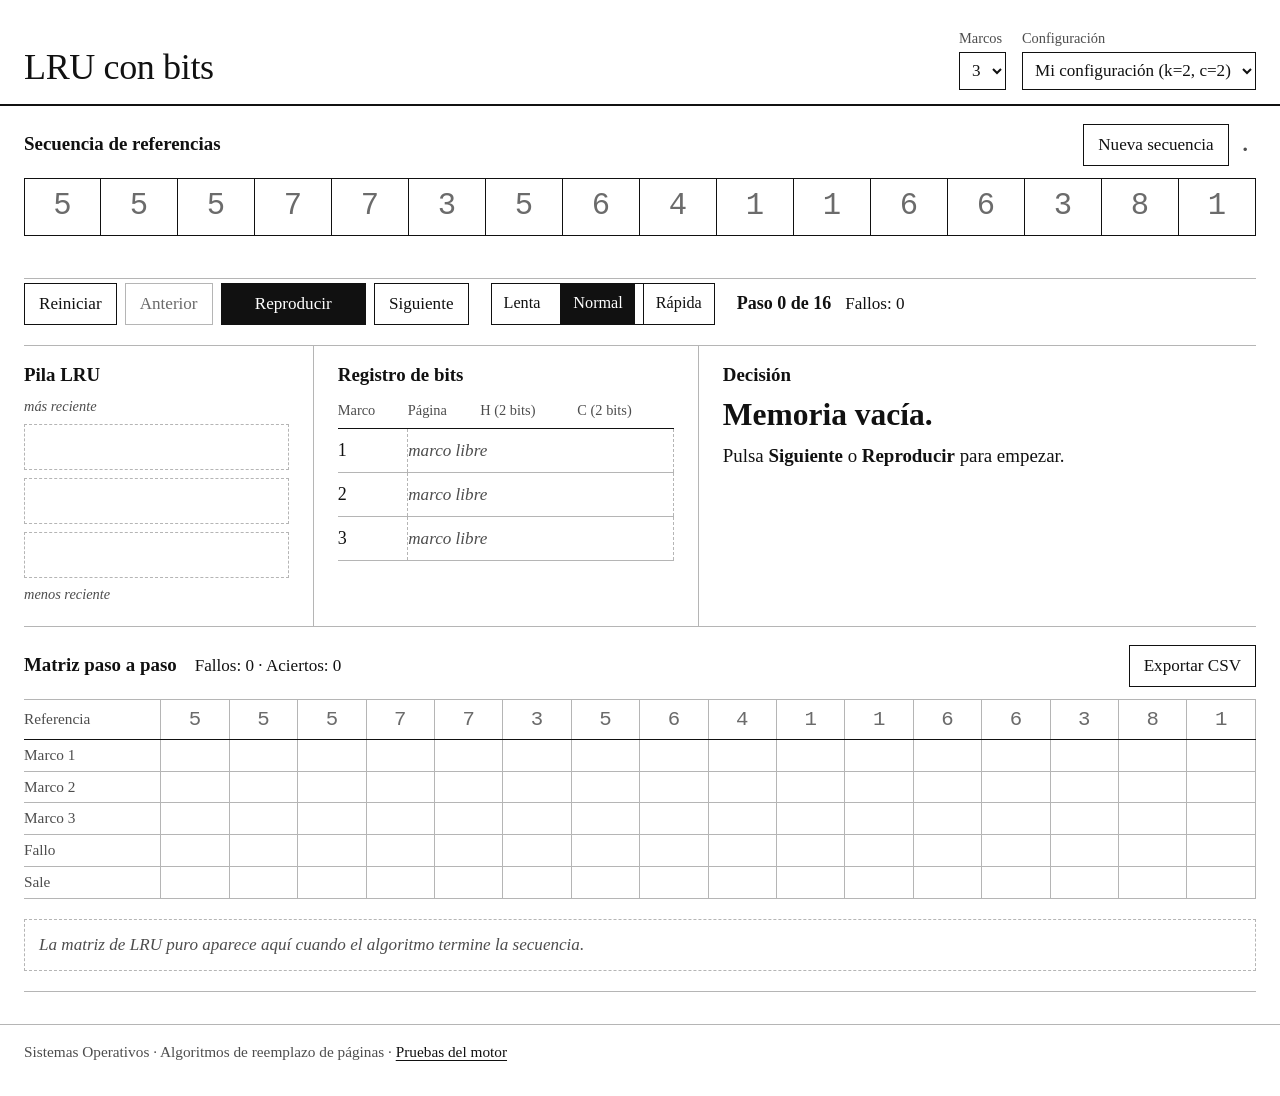
<file: index.html>
<!DOCTYPE html>
<html lang="es">
<head>
  <meta charset="utf-8">
  <meta name="viewport" content="width=device-width, initial-scale=1">
  <title>LRU con bits — paso a paso</title>
  <meta name="description" content="Simulación visual de LRU apoyado con bits de referencia (historia y contador) para Sistemas Operativos.">
  <link rel="stylesheet" href="styles.css">
</head>
<body>
  <a class="saltar" href="#principal">Saltar al contenido</a>

  <header class="encabezado">
    <div class="titulo">
      <h1>LRU con bits</h1>
    </div>

    <form class="config" id="config" onsubmit="return false" aria-label="Configuración">
      <label class="campo">
        <span>Marcos</span>
        <select id="selMarcos">
          <option>1</option><option>2</option><option selected>3</option>
          <option>4</option><option>5</option><option>6</option>
        </select>
      </label>
      <label class="campo">
        <span>Configuración</span>
        <select id="selModo">
          <option value="puro">LRU puro (0 bits)</option>
          <option value="mia" selected>Mi configuración (k=2, c=2)</option>
          <option value="custom">Personalizada…</option>
        </select>
      </label>
      <div class="personalizada" id="personalizada" hidden>
        <label class="campo">
          <span>k (historia)</span>
          <select id="selK"><option>0</option><option selected>2</option><option>3</option><option>4</option></select>
        </label>
        <label class="campo">
          <span>c (contador)</span>
          <select id="selC"><option>0</option><option>1</option><option selected>2</option><option>3</option></select>
        </label>
        <label class="campo">
          <span>Orden de reglas</span>
          <select id="selOrden">
            <option value="HCL" selected>Historia → Contador → LRU</option>
            <option value="CHL">Contador → Historia → LRU</option>
          </select>
        </label>
      </div>
    </form>
  </header>

  <main id="principal">
    <!-- Secuencia -->
    <section class="tarjeta secuencia" aria-labelledby="tSecuencia">
      <div class="fila-titulo">
        <h2 id="tSecuencia">Secuencia de referencias</h2>
        <div class="acciones-seq">
          <button class="btn" id="btnNueva" type="button" title="Atajo: N">Nueva secuencia</button>
          <button class="enlace punto" id="btnProfesor" type="button" title="Usar la secuencia del profesor" aria-label="Usar la secuencia del profesor">.</button>
        </div>
      </div>
      <ol class="tira" id="tira" aria-label="Referencias"></ol>
    </section>

    <!-- Controles -->
    <section class="tarjeta controles" aria-label="Controles de la simulación">
      <div class="grupo">
        <button class="btn" id="btnReiniciar" type="button">Reiniciar</button>
        <button class="btn" id="btnAnterior" type="button" title="Atajo: ←">Anterior</button>
        <button class="btn primario" id="btnPlay" type="button" title="Atajo: espacio">Reproducir</button>
        <button class="btn" id="btnSiguiente" type="button" title="Atajo: →">Siguiente</button>
      </div>
      <div class="grupo segmentado" role="radiogroup" aria-label="Velocidad">
        <button type="button" role="radio" data-vel="lenta" aria-checked="false">Lenta</button>
        <button type="button" role="radio" data-vel="normal" aria-checked="true">Normal</button>
        <button type="button" role="radio" data-vel="rapida" aria-checked="false">Rápida</button>
      </div>
      <div class="grupo marcador" aria-live="polite">
        <span id="pasoInfo">Paso 0 de 16</span>
        <span class="dato" id="fallosInfo">0 fallos</span>
      </div>
    </section>

    <!-- Paneles centrales -->
    <div class="paneles">
      <section class="tarjeta panel" aria-labelledby="tPila">
        <h2 id="tPila">Pila LRU</h2>
        <div class="eje arriba">más reciente</div>
        <div class="pila" id="pila"></div>
        <div class="eje abajo">menos reciente</div>
      </section>

      <section class="tarjeta panel" aria-labelledby="tBits">
        <h2 id="tBits">Registro de bits</h2>
        <div class="registro" id="registro"></div>
      </section>

      <section class="tarjeta panel" aria-labelledby="tDecision">
        <h2 id="tDecision">Decisión</h2>
        <div class="decision" id="decision" aria-live="polite"></div>
      </section>
    </div>

    <!-- Matriz -->
    <section class="tarjeta" aria-labelledby="tMatriz">
      <div class="fila-titulo">
        <h2 id="tMatriz">Matriz paso a paso</h2>
        <span class="dato" id="matrizFallos"></span>
        <button class="btn derecha" id="btnCSV" type="button">Exportar CSV</button>
      </div>
      <div class="matriz-scroll">
        <table class="matriz" id="matriz"></table>
      </div>

      <!-- LRU puro: aparece cuando el algoritmo termina la secuencia -->
      <div id="comparaLRU">
        <p class="vacio" id="lruPendiente">La matriz de LRU puro aparece aquí cuando el algoritmo termine la secuencia.</p>
        <div id="lruListo" hidden>
          <div class="fila-titulo">
            <h3 id="tLRU">LRU puro (misma secuencia)</h3>
            <span class="dato" id="lruFallos"></span>
          </div>
          <div class="matriz-scroll">
            <table class="matriz" id="matrizLRU" aria-labelledby="tLRU"></table>
          </div>
          <div class="leyenda">
            <span><i class="dif"></i>uno falla y el otro acierta</span>
            <span><i class="borde"></i>fila Fallo distinta</span>
          </div>
          <div class="comparacion" id="comparacion" aria-live="polite"></div>
        </div>
      </div>
    </section>

    <!-- Resultados -->
    <section class="tarjeta resultados" id="resultados" aria-labelledby="tRes" hidden>
      <h2 id="tRes">Resultados</h2>
      <p class="frase-final" id="fraseFinal"></p>
      <div class="res-grid">
        <div>
          <table class="tabla" id="tablaRes"></table>
        </div>
        <figure>
          <figcaption>Fallos por algoritmo</figcaption>
          <svg id="barras" viewBox="0 0 420 200" role="img" aria-label="Gráfica de barras de fallos"></svg>
        </figure>
        <figure>
          <figcaption>Fallos según número de marcos</figcaption>
          <svg id="lineas" viewBox="0 0 420 220" role="img" aria-label="Gráfica de fallos según marcos"></svg>
        </figure>
      </div>

      <div class="cien">
        <button class="btn primario" id="btn100" type="button">Probar 100 secuencias aleatorias</button>
        <div id="res100" class="res100" aria-live="polite"></div>
      </div>
    </section>
  </main>

  <footer class="pie">
    Sistemas Operativos · Algoritmos de reemplazo de páginas · <a href="tests.html">Pruebas del motor</a>
  </footer>

  <script src="engine.js"></script>
  <script src="app.js"></script>
</body>
</html>
</file>
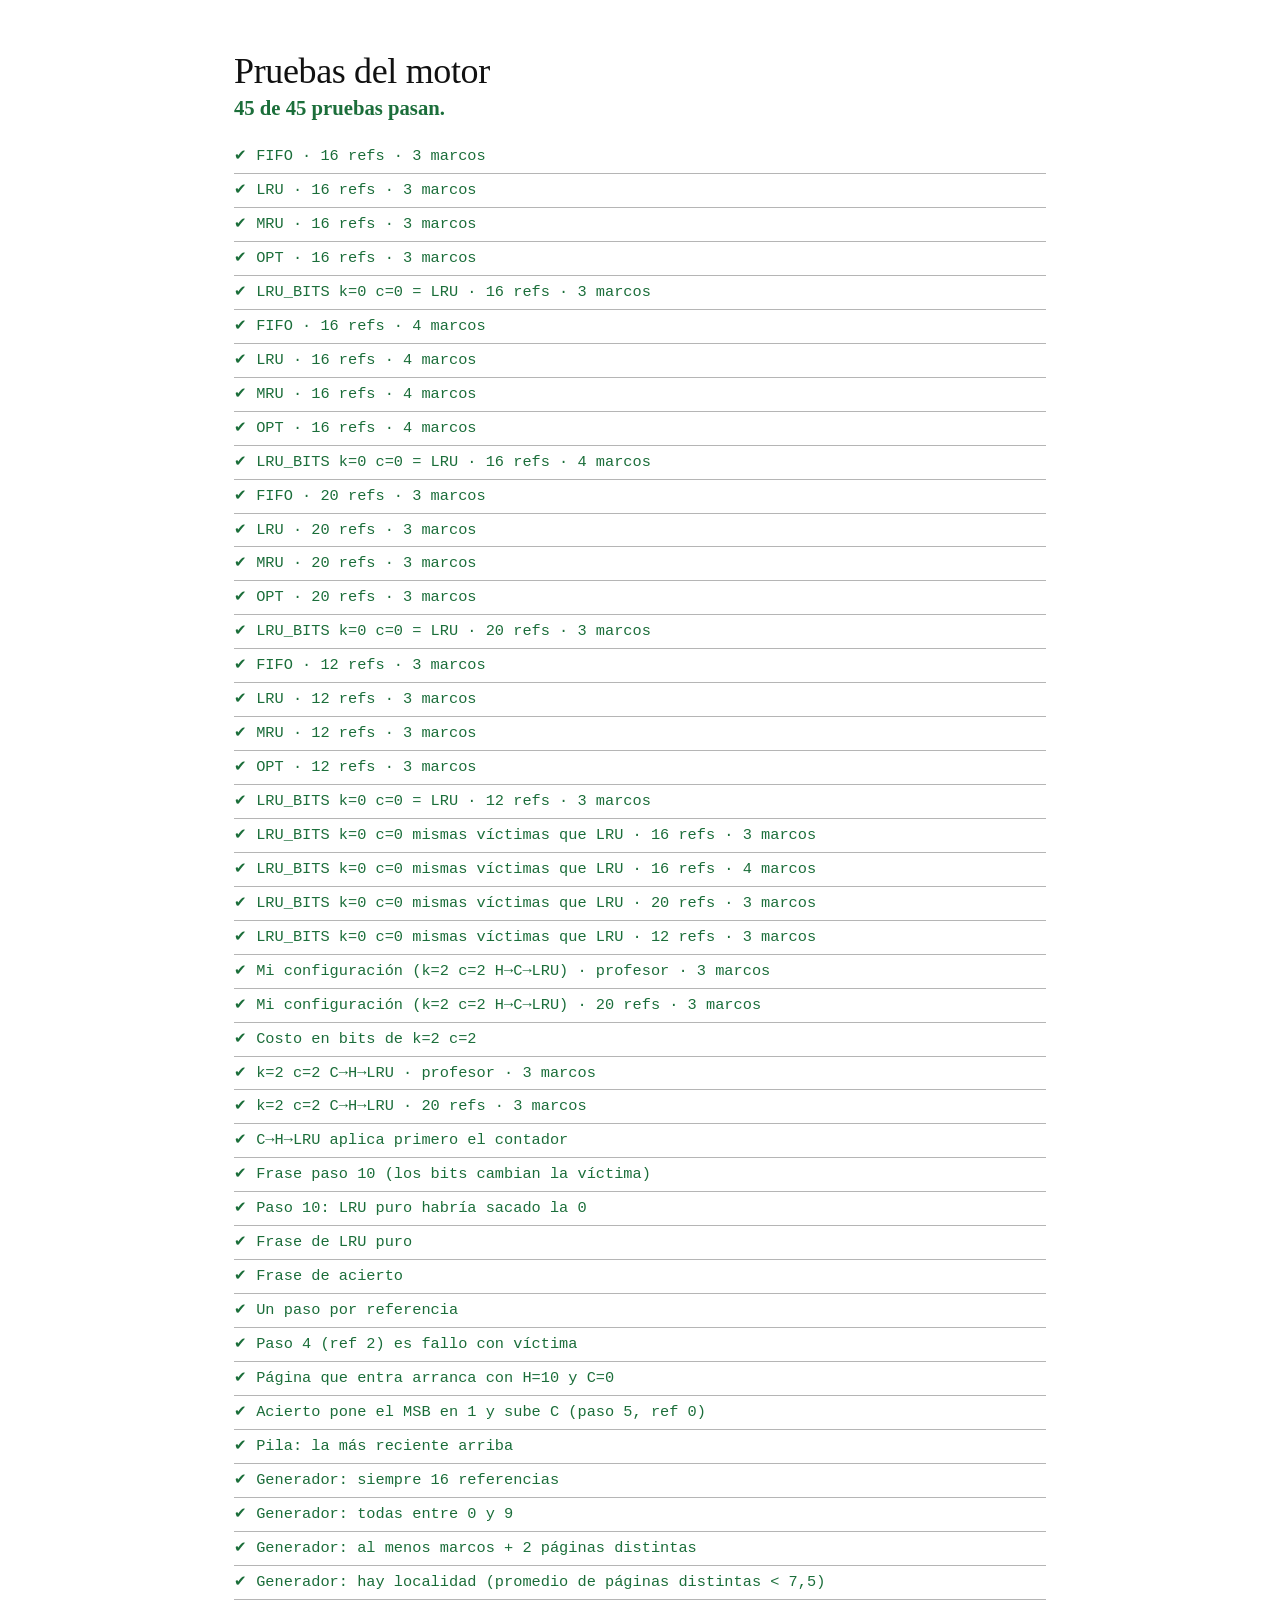
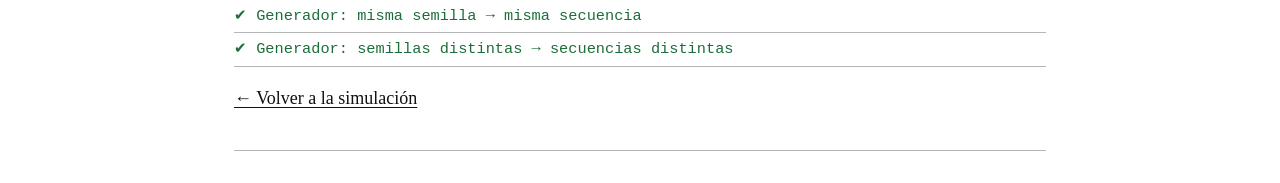
<file: tests.html>
<!DOCTYPE html>
<html lang="es">
<head>
  <meta charset="utf-8">
  <meta name="viewport" content="width=device-width, initial-scale=1">
  <title>Pruebas del motor</title>
  <link rel="stylesheet" href="styles.css">
</head>
<body>
  <main class="pruebas">
    <section class="tarjeta">
      <h1>Pruebas del motor</h1>
      <p id="resumen" class="frase-final"></p>
      <ul id="lista" class="lista-pruebas"></ul>
      <p><a href="index.html">← Volver a la simulación</a></p>
    </section>
  </main>
  <script src="engine.js"></script>
  <script src="tests.js"></script>
  <script>
    (function () {
      var r = window.RESULTADOS_PRUEBAS;
      var lista = document.getElementById('lista');
      r.resultados.forEach(function (t) {
        var li = document.createElement('li');
        li.className = t.ok ? 'ok' : 'mal';
        li.textContent = (t.ok ? '✔ ' : '✘ ') + t.nombre +
          (t.ok ? '' : ' → obtenido ' + JSON.stringify(t.obtenido) + ', esperado ' + JSON.stringify(t.esperado));
        lista.appendChild(li);
      });
      var res = document.getElementById('resumen');
      res.textContent = r.aprobadas + ' de ' + r.resultados.length + ' pruebas pasan.';
      res.className = 'frase-final ' + (r.aprobadas === r.resultados.length ? 'gana' : 'pierde');
    })();
  </script>
</body>
</html>
</file>
<file: styles.css>
/*
 * LRU con bits · estilo "apuntes": papel blanco, tinta negra, como un libro de texto.
 * Pensado para proyectar en clase: letra grande, contraste alto, nada decorativo.
 * Color solo con significado: rojo = fallo / sale, verde = acierto, amarillo = paso actual.
 */
:root {
  --papel: #ffffff;
  --tinta: #111111;
  --tenue: #4d4d4d;        /* texto secundario: 8.6:1 sobre blanco */
  --tachado: #6b6b6b;      /* candidatas descartadas, ceros: 5.3:1 */
  --linea: #111111;
  --linea-suave: #b5b5b5;
  --rojo: #b3261e;         /* 6.6:1 */
  --verde: #1b6e3a;        /* 6.5:1 */
  --marca: #fff176;        /* resaltador del paso actual */
  --marca-suave: #fff9c4;  /* pasos donde los bits y LRU puro difieren */

  /* Serif con números normales (Georgia los tiene "antiguos" y el 0 parece una o) */
  --serif: Charter, "Bitstream Charter", Cambria, "Sitka Text", "Times New Roman", serif;
  --mono: "Courier New", Courier, ui-monospace, monospace;

  --dur: 700ms;            /* lo ajusta la velocidad */
  --alto-pila: 58px;
  --celda-bit: 30px;
  --sale: cubic-bezier(.16, 1, .3, 1);
}

* { box-sizing: border-box; }
html { font-size: 112.5%; -webkit-text-size-adjust: 100%; } /* 18px de base: se lee proyectado */

body {
  margin: 0;
  background: var(--papel);
  color: var(--tinta);
  font-family: var(--serif);
  line-height: 1.5;
  font-variant-numeric: lining-nums tabular-nums;
}
::selection { background: var(--marca); color: var(--tinta); }

h1, h2 { margin: 0; line-height: 1.2; font-weight: bold; }
h1 { font-size: 2rem; font-weight: normal; letter-spacing: -0.01em; }
h2 { font-size: 1.05rem; }

a { color: var(--tinta); text-underline-offset: 3px; }
:focus-visible { outline: 3px solid var(--tinta); outline-offset: 3px; box-shadow: 0 0 0 7px var(--marca); }

.saltar { position: absolute; left: -9999px; }
.saltar:focus { left: 16px; top: 8px; background: var(--papel); padding: 6px 10px; z-index: 10; }

/* ---------- Estructura ---------- */
.encabezado, main, .pie { max-width: 1320px; margin: 0 auto; padding: 0 24px; }
.encabezado {
  display: flex; flex-wrap: wrap; gap: 12px 32px; align-items: flex-end; justify-content: space-between;
  padding-top: 28px; padding-bottom: 14px; border-bottom: 2px solid var(--linea);
}
main { display: grid; gap: 0; padding-bottom: 32px; }
.pie { color: var(--tenue); font-size: 0.85rem; padding-top: 16px; padding-bottom: 32px; border-top: 1px solid var(--linea-suave); }

/* Cada sección es un bloque de apuntes separado por una línea, no una tarjeta */
.tarjeta { padding: 18px 0 20px; border-bottom: 1px solid var(--linea-suave); min-width: 0; }
.tarjeta.controles { padding-top: 4px; }
.fila-titulo { display: flex; flex-wrap: wrap; align-items: baseline; gap: 6px 18px; margin-bottom: 12px; }
.ayuda { color: var(--tenue); font-size: 0.9rem; margin: 2px 0 10px; }

/* ---------- Configuración ---------- */
.config { display: flex; flex-wrap: wrap; gap: 10px 16px; align-items: flex-end; }
.personalizada { display: contents; }
.personalizada[hidden] { display: none; }
.campo { display: grid; gap: 2px; font-size: 0.8rem; color: var(--tenue); }
select {
  font: inherit; font-size: 0.95rem; color: var(--tinta); background: var(--papel);
  border: 1px solid var(--linea); border-radius: 0; padding: 5px 8px; min-height: 38px;
}

/* ---------- Botones ---------- */
.btn {
  font: inherit; font-size: 0.95rem; color: var(--tinta); background: var(--papel);
  border: 1px solid var(--linea); border-radius: 0; padding: 7px 14px; min-height: 42px; cursor: pointer;
}
.btn:hover { background: #f2f2f2; }
.btn:active { background: #e6e6e6; }
.btn:disabled { color: var(--tachado); border-color: var(--linea-suave); background: var(--papel); cursor: not-allowed; }
.btn.primario { background: var(--tinta); color: var(--papel); min-width: 8.5em; }
.btn.primario:hover { background: #333; }
.derecha { margin-left: auto; }
.enlace { font: inherit; background: none; border: 0; color: var(--tinta); text-decoration: underline; cursor: pointer; padding: 4px; }

.segmentado { display: inline-flex; border: 1px solid var(--linea); }
.segmentado button {
  font: inherit; font-size: 0.9rem; border: 0; background: var(--papel); color: var(--tinta);
  padding: 7px 12px; min-height: 40px; cursor: pointer;
}
.segmentado button + button { border-left: 1px solid var(--linea); }
.segmentado button[aria-checked="true"] { background: var(--tinta); color: var(--papel); }

.dato { font-size: 0.95rem; }

/* ---------- Secuencia ---------- */
.acciones-seq { display: flex; align-items: center; gap: 6px; margin-left: auto; }
.tira {
  list-style: none; margin: 0; padding: 0 0 22px;
  display: grid; grid-template-columns: repeat(16, minmax(0, 1fr));
}
.tira li {
  position: relative; display: grid; place-items: center; height: 58px; cursor: pointer;
  font-family: var(--mono); font-weight: bold; font-size: 1.7rem;
  border: 1px solid var(--linea); margin-left: -1px; background: var(--papel);
}
.tira li:first-child { margin-left: 0; }
.tira li:not(.hecha) { color: var(--tachado); font-weight: normal; }
.tira li.hecha.fallo::after {
  content: "F"; position: absolute; top: 100%; left: 0; right: 0; text-align: center;
  font-family: var(--serif); font-weight: bold; font-size: 0.85rem; color: var(--rojo); padding-top: 2px;
}
.tira li.actual { background: var(--marca); outline: 3px solid var(--linea); outline-offset: -3px; z-index: 1; }
.tira li:hover { background: #f2f2f2; }
.tira li.actual:hover { background: var(--marca); }
.tira li .n { display: none; }

/* ---------- Controles ---------- */
.controles { display: flex; flex-wrap: wrap; align-items: center; gap: 12px 22px; }
.grupo { display: flex; align-items: center; gap: 8px; flex-wrap: wrap; }
.marcador { gap: 14px; }
#pasoInfo { font-weight: bold; }

/* ---------- Paneles ---------- */
.paneles {
  display: grid; grid-template-columns: minmax(190px, 0.75fr) minmax(280px, 1fr) minmax(340px, 1.45fr);
  border-bottom: 1px solid var(--linea-suave);
}
.paneles .panel { border-bottom: 0; padding-right: 24px; }
.paneles .panel + .panel { padding-left: 24px; border-left: 1px solid var(--linea-suave); }
.paneles .panel:last-child { padding-right: 0; }
.panel h2 { margin-bottom: 10px; }

/* Pila */
.eje { font-size: 0.8rem; color: var(--tenue); font-style: italic; }
.eje.arriba { margin-bottom: 6px; }
.eje.abajo { margin-top: 6px; }
.pila { position: relative; width: 100%; max-width: 280px; }
.ranura { position: absolute; left: 0; right: 0; height: calc(var(--alto-pila) - 8px); border: 1px dashed var(--linea-suave); }
.pag {
  position: absolute; left: 0; right: 0; height: calc(var(--alto-pila) - 8px);
  display: flex; align-items: center; gap: 12px; padding: 0 12px;
  background: var(--papel); border: 2px solid var(--linea);
  transition: top var(--dur) var(--sale);
  z-index: 1;
}
.pag .dig { font-family: var(--mono); font-weight: bold; font-size: 1.7rem; min-width: 1.2ch; }
.pag .meta { font-size: 0.8rem; color: var(--tenue); white-space: nowrap; overflow: hidden; text-overflow: ellipsis; }
.pag.usada .meta { color: var(--verde); font-weight: bold; }
.pag.nueva .meta { color: var(--rojo); font-weight: bold; }
.pag.entrando { animation: entra var(--dur) var(--sale) both, resalta calc(var(--dur) * 2) ease-out both; }
.pag.sale { border-color: var(--rojo); color: var(--rojo); animation: sale calc(var(--dur) * 1.2) ease-in forwards; z-index: 2; }
.pag.sale .meta { color: var(--rojo); }
.pag.marcada { border-style: dashed; }
.pag.marcada .meta { color: var(--tinta); font-style: italic; }
.pila.sin-anim .pag { transition: none; animation: none; }
.pila.sin-anim .pag.sale { display: none; }

@keyframes entra { from { transform: translateX(-40%); opacity: 0; } to { transform: none; opacity: 1; } }
@keyframes sale { 0% { transform: none; opacity: 1; } 100% { transform: translateX(110%); opacity: 0; } }
@keyframes resalta { from { background: var(--marca); } to { background: var(--papel); } }

/* Registro de bits */
.registro table { width: 100%; border-collapse: collapse; }
.registro th { font-size: 0.8rem; font-weight: normal; color: var(--tenue); text-align: left; padding: 4px 8px 6px 0; border-bottom: 1px solid var(--linea); }
.registro td { padding: 8px 8px 8px 0; border-bottom: 1px solid var(--linea-suave); vertical-align: middle; }
.registro .pg { font-family: var(--mono); font-weight: bold; font-size: 1.5rem; }
.registro tr.ref td { background: var(--marca); }
.registro tr.fila-nueva td { animation: resalta calc(var(--dur) * 2) ease-out both; }
.registro .vacio { color: var(--tenue); font-style: italic; }
.registro .dec { font-family: var(--mono); font-size: 0.85rem; color: var(--tenue); margin-left: 6px; }
.bits { display: inline-flex; gap: 2px; position: relative; vertical-align: middle; }
.bit {
  width: var(--celda-bit); height: var(--celda-bit); display: grid; place-items: center;
  font-family: var(--mono); font-size: 1.05rem; color: var(--tachado);
  border: 1px solid var(--linea-suave); background: var(--papel);
}
.bit.uno { color: var(--tinta); font-weight: bold; border-color: var(--linea); }
.bits.desplaza .bit:not(.cae) { animation: corre var(--dur) var(--sale) both; }
.bits.desplaza .bit.msb, .bit.nuevo1 { animation: entraBit var(--dur) var(--sale) both; }
.bit.cae { position: absolute; right: calc(-1 * var(--celda-bit) - 2px); top: 0; animation: cae calc(var(--dur) * 1.1) ease-in forwards; }
.sin-bits { color: var(--tenue); }
@keyframes corre { from { transform: translateX(calc(-1 * var(--celda-bit) - 2px)); } to { transform: none; } }
@keyframes entraBit { from { transform: translateX(-100%); opacity: 0; } to { transform: none; opacity: 1; } }
@keyframes cae { 0% { transform: none; opacity: 1; } 100% { transform: translate(6px, 36px) rotate(20deg); opacity: 0; } }

/* Decisión: se lee como un ejercicio resuelto, con el veredicto arriba */
.decision { display: grid; gap: 8px; align-content: start; }
.titular { margin: 0; font-size: 1.75rem; font-weight: bold; line-height: 1.2; }
.rojo { color: var(--rojo); }
.verde { color: var(--verde); }
.explica { margin: 0; font-size: 1.05rem; max-width: 42ch; }
.contexto { margin: 8px 0 0; color: var(--tenue); font-size: 0.9rem; }
.reglas { margin: 0; padding-left: 1.4em; display: grid; gap: 4px; font-size: 1rem; }
.reglas li { animation: aparece var(--dur) ease-out both; }
.reglas .nombre { font-weight: bold; }
.ficha { font-family: var(--mono); white-space: nowrap; }
.ficha .v { color: var(--tenue); }
.ficha.tachada { color: var(--tachado); text-decoration: line-through; text-decoration-thickness: 2px; animation: tacha var(--dur) ease-out both; }
.ficha.tachada .v { color: var(--tachado); }
.ficha.victima { color: var(--rojo); font-weight: bold; }
.ficha.victima .v { color: var(--rojo); }
.contraste { margin: 6px 0 0; font-size: 0.95rem; font-style: italic; animation: aparece var(--dur) ease-out both; }
.decision > .titular, .decision > .explica { animation: aparece var(--dur) ease-out both; }
@keyframes aparece { from { opacity: 0; } to { opacity: 1; } }
@keyframes tacha { from { color: var(--tinta); text-decoration-color: transparent; } to { color: var(--tachado); text-decoration-color: currentColor; } }


/* ---------- Matriz ---------- */
.matriz-scroll { overflow-x: auto; -webkit-overflow-scrolling: touch; padding-bottom: 4px; }
.matriz { border-collapse: collapse; font-family: var(--mono); min-width: 760px; width: 100%; }
.matriz th, .matriz td { text-align: center; padding: 4px 2px; border: 1px solid var(--linea-suave); min-width: 42px; }
.matriz th[scope="row"] {
  font-family: var(--serif); font-weight: normal; font-size: 0.85rem; color: var(--tenue); text-align: left;
  padding: 4px 10px 4px 0; white-space: nowrap; position: sticky; left: 0; background: var(--papel); z-index: 1;
  border-left: 0; min-width: 84px;
}
.matriz thead th { font-size: 1.15rem; font-weight: bold; border-bottom: 1px solid var(--linea); }
.matriz .col { cursor: pointer; }
.matriz .col:hover { background: #f2f2f2; }
.matriz .futuro { color: var(--tachado); font-weight: normal; }
.matriz .actual { background: var(--marca) !important; }
.matriz thead .actual { outline: 3px solid var(--linea); outline-offset: -3px; }
.celda .p { font-weight: bold; font-size: 1.1rem; display: block; }
.celda .hc { font-size: 0.75rem; color: var(--tenue); display: block; }
.celda.cambio-f .p { color: var(--rojo); text-decoration: underline; text-underline-offset: 3px; }
.celda.cambio-a .p { color: var(--verde); }
.matriz .marca-f { color: var(--rojo); font-weight: bold; font-family: var(--serif); }
.matriz .marca-a { color: var(--tachado); }
.matriz .sale-v { color: var(--rojo); font-weight: bold; }

/* Comparación con LRU puro (debajo de la matriz, al terminar) */
#comparaLRU h3 { font-size: 1rem; margin: 0; }
#comparaLRU .fila-titulo { margin: 22px 0 8px; }
.vacio { color: var(--tenue); font-style: italic; font-size: 0.95rem; margin: 16px 0 0; padding: 12px 14px; border: 1px dashed var(--linea-suave); }
.matriz td.distinto, .matriz th.distinto { background: var(--marca-suave); }
.matriz td.distinto-borde { outline: 2px solid var(--linea); outline-offset: -2px; }
.leyenda { display: flex; flex-wrap: wrap; gap: 4px 18px; font-size: 0.85rem; color: var(--tenue); margin-top: 8px; }
.leyenda i { display: inline-block; width: 14px; height: 14px; vertical-align: -2px; margin-right: 5px; border: 1px solid var(--linea-suave); }
.leyenda i.dif { background: var(--marca-suave); }
.leyenda i.borde { outline: 2px solid var(--linea); outline-offset: -2px; }
.comparacion { margin-top: 16px; display: grid; gap: 4px; justify-items: start; }
.tabla.tabla-comp { width: auto; min-width: min(360px, 100%); margin-bottom: 6px; }
.frase-comp { margin: 0; font-size: 1.15rem; font-weight: bold; }
.frase-comp.gana { color: var(--verde); }
.frase-comp.pierde { color: var(--rojo); }
.detalle-comp { margin: 0; font-size: 0.95rem; color: var(--tenue); }
.aparece { animation: aparece-sube 600ms ease-out both; }
@keyframes aparece-sube { from { opacity: 0; transform: translateY(8px); } to { opacity: 1; transform: none; } }

/* ---------- Resultados ---------- */
.resultados h2 { margin-bottom: 6px; }
.frase-final { font-size: 1.15rem; font-weight: bold; margin: 0 0 16px; max-width: 70ch; }
.frase-final.gana { color: var(--verde); }
.frase-final.pierde { color: var(--rojo); }
.res-grid { display: grid; grid-template-columns: 1.35fr 1fr 1fr; gap: 28px; align-items: start; }
.res-grid > div { overflow-x: auto; min-width: 0; }
.tabla { width: 100%; border-collapse: collapse; font-size: 0.95rem; }
.tabla th, .tabla td { padding: 7px 8px; border-bottom: 1px solid var(--linea-suave); text-align: right; }
.tabla th:first-child, .tabla td:first-child { text-align: left; min-width: 120px; }
.tabla thead th { font-weight: normal; font-size: 0.85rem; color: var(--tenue); border-bottom: 1px solid var(--linea); }
.tabla tr.mia td { font-weight: bold; }
.tabla td.num { font-family: var(--mono); }
.tabla .sub { display: block; font-size: 0.8rem; font-weight: normal; color: var(--tenue); }
.tabla tfoot td { border-bottom: 0; }
figure { margin: 0; }
figcaption { font-size: 0.9rem; font-weight: bold; margin-bottom: 6px; }
svg { width: 100%; height: auto; display: block; font-family: var(--serif); }
svg text { fill: var(--tinta); font-size: 15px; }
svg .eje-t { fill: var(--tenue); font-size: 14px; }
svg .rejilla { stroke: #dddddd; stroke-width: 1; }
.cien { margin-top: 22px; padding-top: 16px; border-top: 1px solid var(--linea-suave); display: grid; gap: 12px; }
.cien .btn { justify-self: start; }
.res100 .resumen-100 { display: flex; flex-wrap: wrap; gap: 6px 18px; margin-bottom: 10px; font-weight: bold; }
.res100 .resumen-100 .ayuda { font-weight: normal; margin: 0; }
.res100 .tabla { max-width: 640px; }
.barra-gep { display: flex; height: 30px; font-size: 0.85rem; font-weight: bold; color: #fff; margin-bottom: 12px; max-width: 640px; border: 1px solid var(--linea); }
.barra-gep span { display: grid; place-items: center; min-width: 0; white-space: nowrap; overflow: hidden; }
.barra-gep .g { background: var(--verde); }
.barra-gep .e { background: #d9d9d9; color: var(--tinta); }
.barra-gep .p { background: var(--rojo); }

/* ---------- Página de pruebas ---------- */
.pruebas { max-width: 860px; margin: 32px auto; padding: 0 24px; }
.lista-pruebas { list-style: none; padding: 0; font-family: var(--mono); font-size: 0.85rem; }
.lista-pruebas li { padding: 5px 0; border-bottom: 1px solid var(--linea-suave); }
.lista-pruebas .ok { color: var(--verde); }
.lista-pruebas .mal { color: var(--rojo); font-weight: bold; }

/* ---------- Responsive ---------- */
@media (max-width: 1080px) {
  .paneles { grid-template-columns: 1fr 1fr; }
  .paneles .panel:last-child { grid-column: 1 / -1; padding-left: 0; border-left: 0; border-top: 1px solid var(--linea-suave); }
  .res-grid { grid-template-columns: 1fr 1fr; }
  .res-grid > div:first-child { grid-column: 1 / -1; }
}
@media (max-width: 680px) {
  html { font-size: 100%; }
  .encabezado, main, .pie { padding-left: 16px; padding-right: 16px; }
  .paneles, .res-grid { grid-template-columns: 1fr; }
  .paneles .panel { padding: 18px 0 20px !important; border-left: 0 !important; }
  .paneles .panel + .panel { border-top: 1px solid var(--linea-suave); }
  .tira { grid-template-columns: repeat(8, minmax(0, 1fr)); row-gap: 24px; }
  .tira li { height: 48px; font-size: 1.35rem; }
  .tira li:nth-child(9) { margin-left: 0; }
  .acciones-seq { margin-left: 0; }
  .controles .grupo:first-child { width: 100%; display: grid; grid-template-columns: auto auto 1fr auto; gap: 6px; }
  .controles .grupo:first-child .btn { padding: 7px 9px; font-size: 0.85rem; min-width: 0; }
  .tabla { font-size: 0.85rem; }
  .tabla th, .tabla td { padding: 6px 5px; }
  .tabla td:first-child { min-width: 96px; }
  .titular { font-size: 1.5rem; }
}

@media (prefers-reduced-motion: reduce) {
  :root { --dur: 1ms !important; }
  *, *::before, *::after { animation-duration: 1ms !important; animation-delay: 0ms !important; transition-duration: 1ms !important; }
}

.resultados[hidden] { display: none; }

/* Desglose del fallo */
.desglose { border-left: 3px solid var(--linea); padding: 4px 0 4px 12px; margin: 8px 0 12px; font-size: 0.95rem; }
.desglose .sub { font-weight: bold; margin: 6px 0 2px; }
.desglose ul { list-style: none; margin: 0; padding: 0; font-family: var(--mono); font-size: 0.9rem; display: grid; gap: 2px; }
.desglose .res { font-weight: bold; color: var(--rojo); }

.tabla-h { border-collapse: collapse; font-size: 0.9rem; margin: 4px 0 8px; }
.tabla-h th { font-weight: normal; color: var(--tenue); text-align: left; padding: 2px 14px 4px 0; border-bottom: 1px solid var(--linea); }
.tabla-h td { padding: 4px 14px 4px 0; font-family: var(--mono); border-bottom: 1px solid var(--linea-suave); }
.tabla-h .pg { font-weight: bold; }
.tabla-h .tenue { color: var(--tenue); }
.tabla-h .hd.min { background: var(--marca); font-weight: bold; }
.tabla-h .nota { font-family: inherit; color: var(--tenue); }
.tabla-h tr.sale .nota, .tabla-h tr.sale .pg { color: var(--rojo); }

.semilla { font-family: var(--mono); font-size: 0.85rem; color: var(--tenue); }
.enlace.punto { text-decoration: none; font-weight: bold; font-size: 1.2rem; line-height: 1; padding: 6px 8px; color: var(--tenue); }

.fila-desglose { display: flex; align-items: center; gap: 12px; }
.btn.flecha { min-width: 44px; min-height: 44px; font-size: 1.3rem; padding: 0 10px; }
</file>
